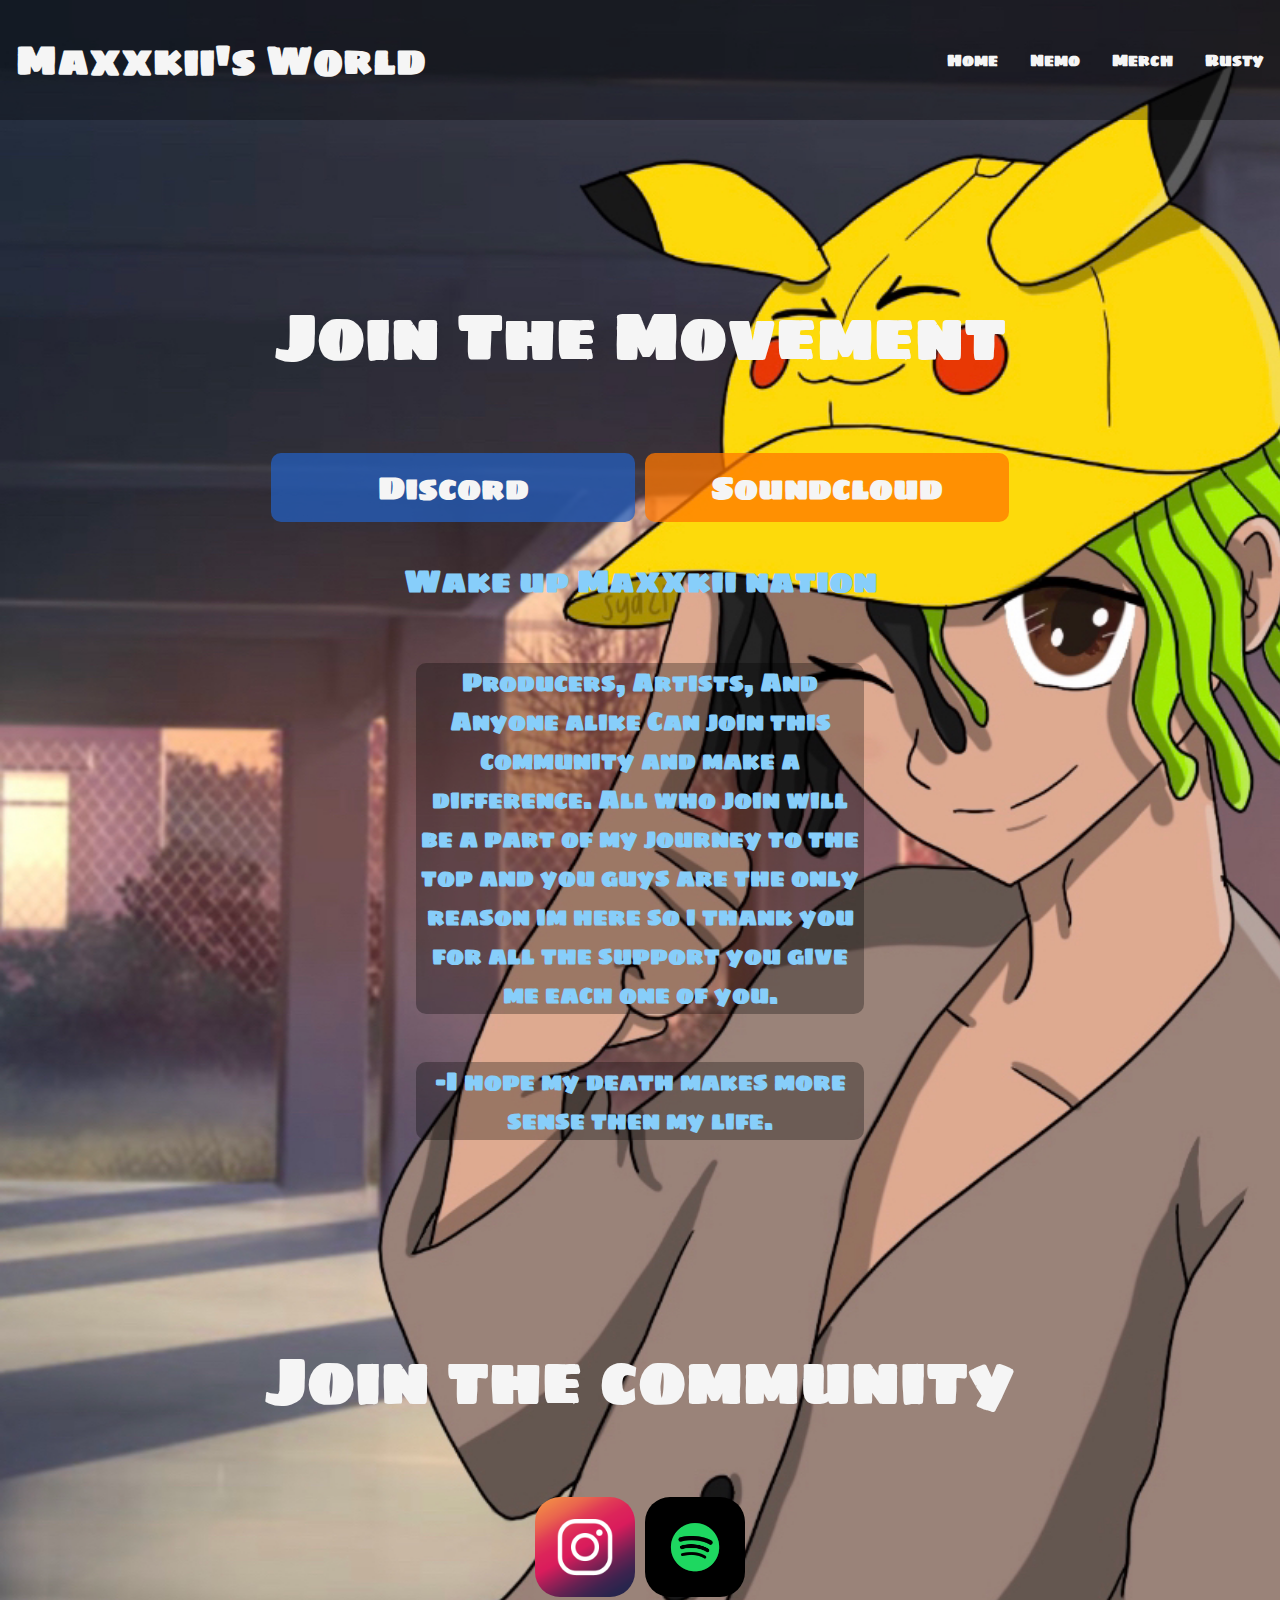
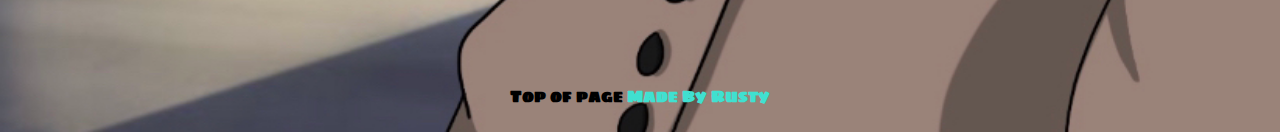
<file: index.html>
<!DOCTYPE HTML>
<html>
    <head>
        <title>Maxxkii's World</title>
        <link rel="stylesheet" href="style.css"/>
        <link rel="preconnect" href="https://fonts.gstatic.com">
        <link href="https://fonts.googleapis.com/css2?family=Sigmar+One&display=swap" rel="stylesheet">
    </head>
    <body class="Panda"id="top">
        <div class="container">
            <nav>            
                 <h1 id="one">Maxxkii's World </h1>  
                 <ul>
                    <li><a href = "index.html">Home</a></li>
                    <li><a href = "Nemo.html">Nemo</a></li>
                    <li><a href = "Merch.html">Merch</a></li>
                    <li><a href = "Rusty.html">Rusty</a></li>
                 </ul>   
            </nav>  
        </div>
        <div class="content">  
                <p>Join The Movement</p>
            <div id="buttons">
            <a class="button" id="Discord" target="_blank" rel="noopener noreferrer" href="https://discord.gg/SagG6RE9eZ">
                Discord
                </a>
                <a class="button" id="Soundcloud" target="_blank" rel="noopener noreferrer" href="https://soundcloud.com/maxxkii">
                Soundcloud
                </a>
            </div>
            <p id ="Wake">Wake up Maxxkii nation</p>
            <p id ="Text">
                Producers, Artists, And Anyone alike Can join this community 
                and make a difference. All who join will be a part of my journey to the top and you guys are the only reason
                im here so i thank you for all the support you give me each one of you.
            </p>
                <p id ="Text">
                    -I hope my death makes more sense then my life.
            </p>
        </div>
            <div class="content">  
                <p>Join the community</p>
                <div id="buttons">
                    <a target="_blank" rel="noopener noreferrer" href="https://www.instagram.com/maxxkii.official">
                        <img class="social" src="img/Instagram.png"/>
                    </a>
                    <a target="_blank" rel="noopener noreferrer" href="https://open.spotify.com/artist/0axaYAC7smen7NsAKERI2p">
                        <img class="social" src="img/Spotify.png"/>
                    </a>
                </div>
                <div>
                    <a href ="#top" id ="Rusty">
                    Top of page  
                    </a>
                    <a id="Top" target="_blank" rel="noopener noreferrer" href="https://www.Instagram.com/RustyBeats.Live">
                        Made By Rusty
                    </a>
                </div>
            </div>
    </body>
</html>
</file>
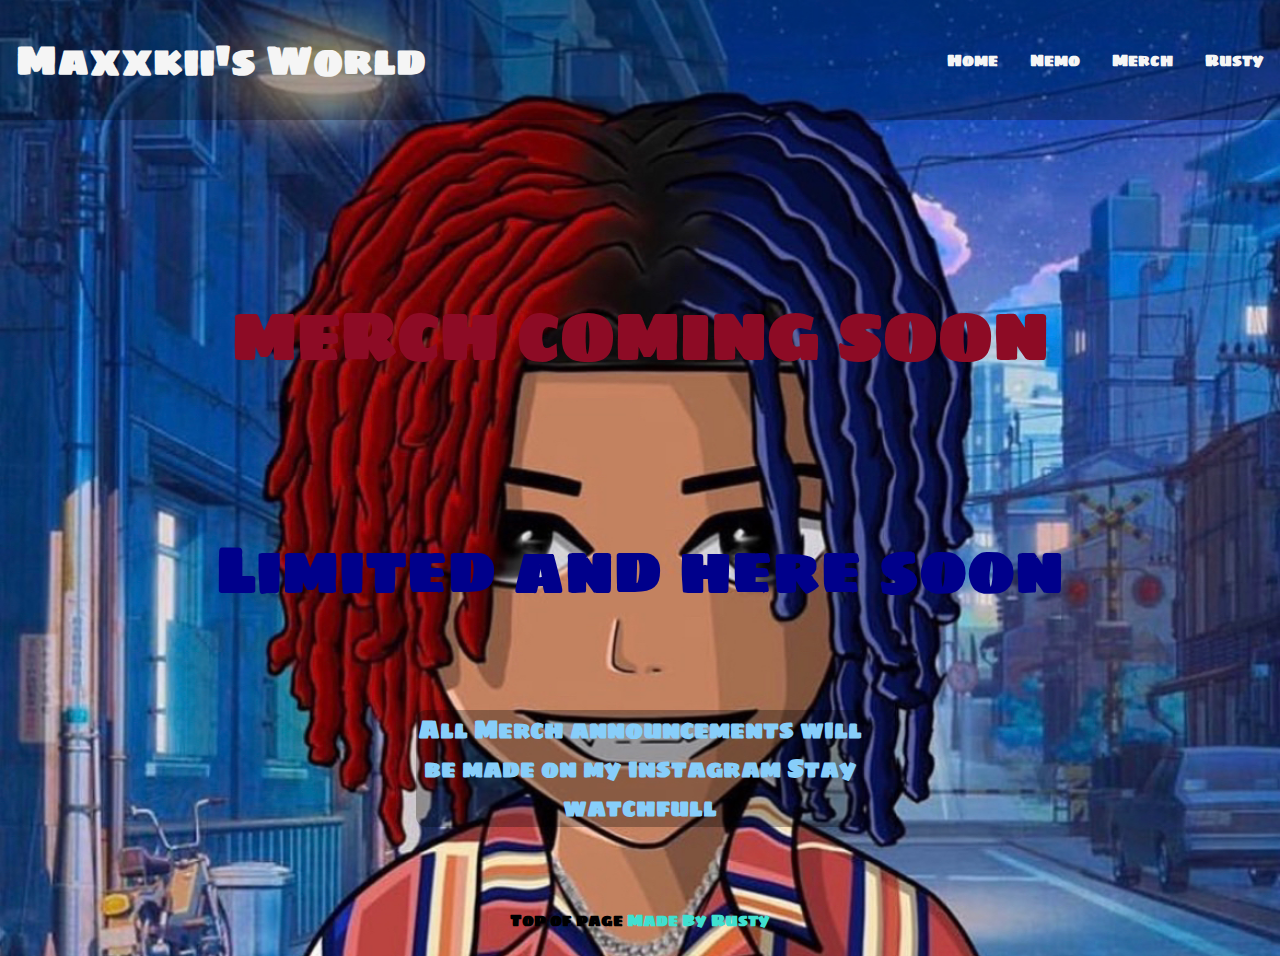
<file: Merch.html>
<!DOCTYPE HTML>
<html>
    <head>
        <title>Maxxkii's World</title>
        <link rel="stylesheet" href="style.css"/>
        <link rel="preconnect" href="https://fonts.gstatic.com">
        <link href="https://fonts.googleapis.com/css2?family=Sigmar+One&display=swap" rel="stylesheet">
    </head>
    <body class="Panda3">
        <div class="container">
            <nav>            
                 <h1 id="one">Maxxkii's World </h1>  
                 <ul>
                    <li><a href = "index.html">Home</a></li>
                    <li><a href = "Nemo.html">Nemo</a></li>
                    <li><a href = "Merch.html">Merch</a></li>
                    <li><a href = "Rusty.html">Rusty</a></li>
                 </ul>   
            </nav>  
        </div>
            <div class="content">  
                <p id="MERCH">MERCH COMING SOON</p>
                <p id="Get">Limited and here soon</p>
                <p id="Text">All Merch announcements will be made on my instagram Stay watchfull</p>
                <div>
                    <a href ="#top" id ="Rusty">
                    Top of page  
                    </a>
                    <a id="Top" target="_blank" rel="noopener noreferrer" href="https://www.Instagram.com/RustyBeats.Live">
                        Made By Rusty
                    </a>
                </div>
             </div>
        </div>
    </body>
</html>
</file>
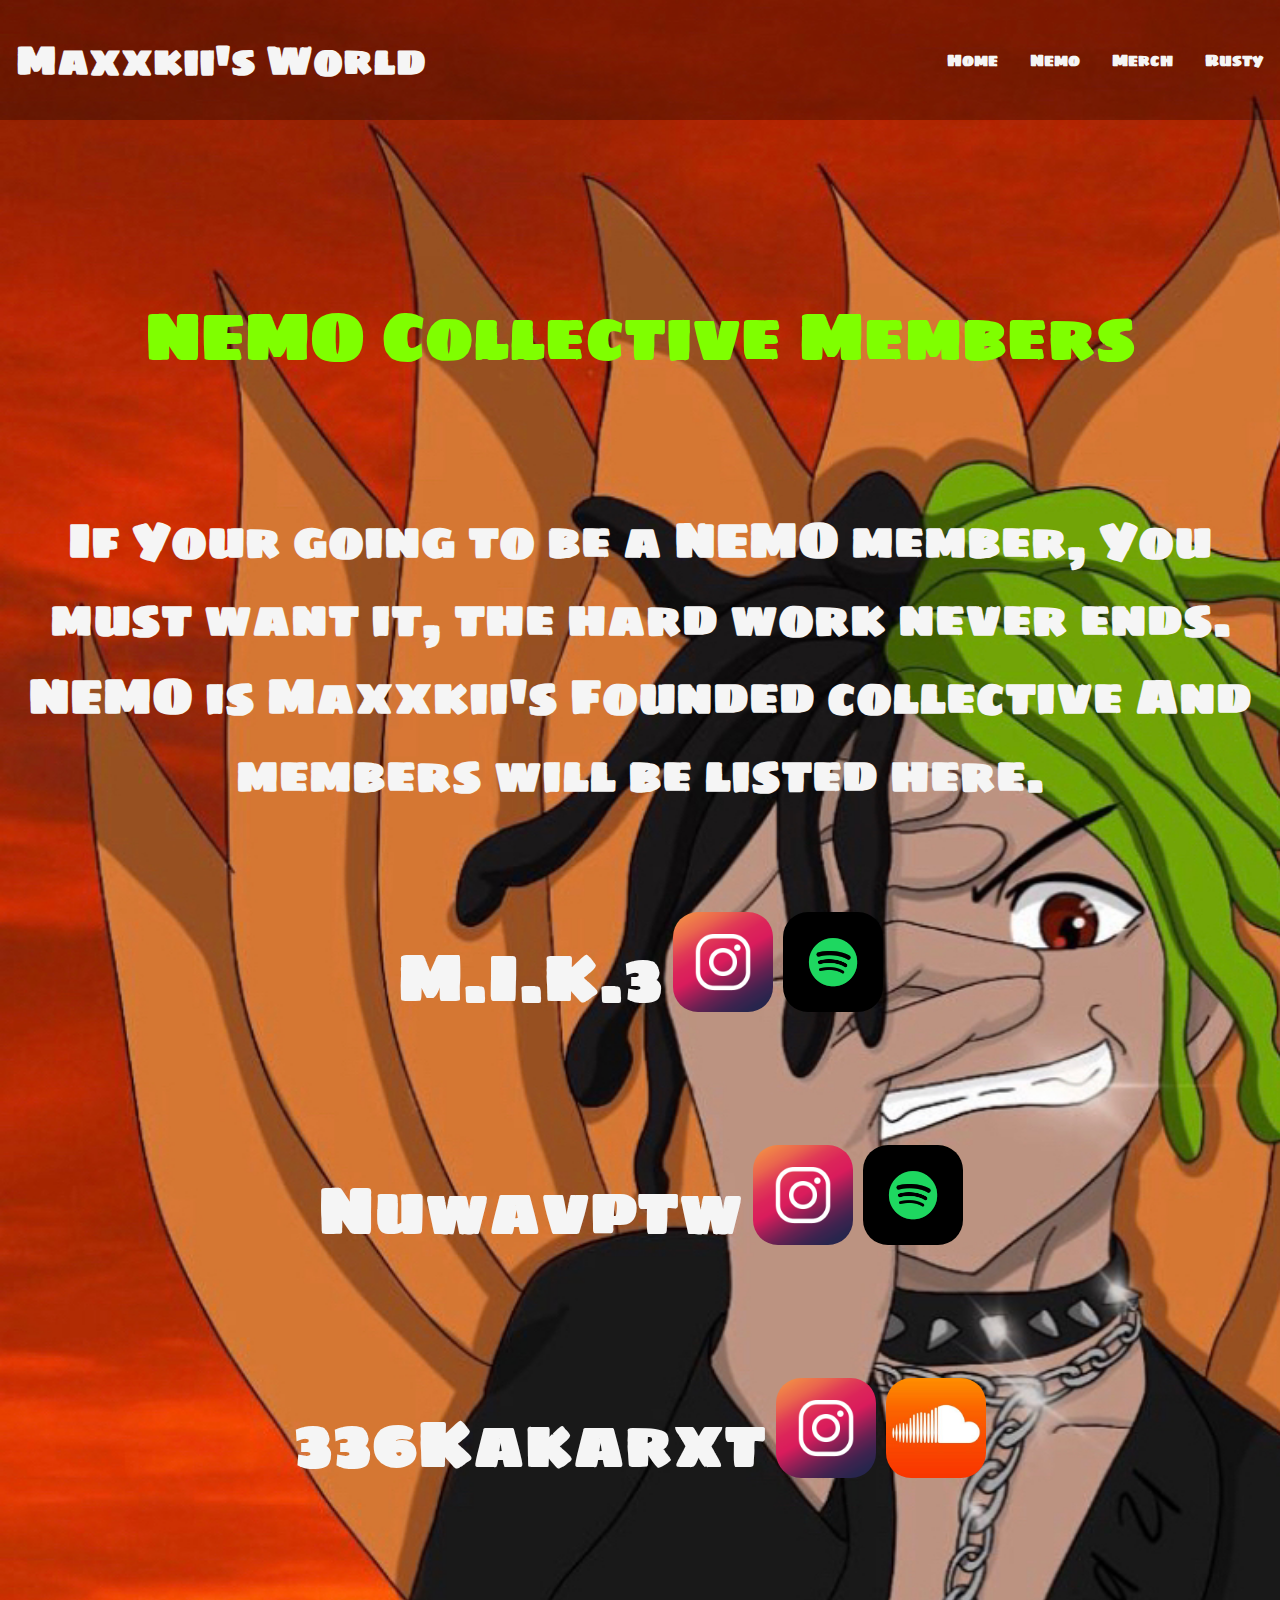
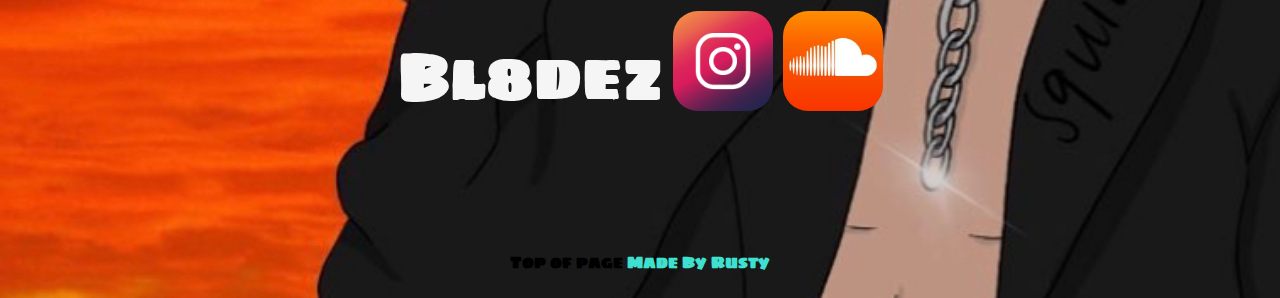
<file: Nemo.html>
<!DOCTYPE HTML>
<html>
    <head>
        <title>Maxxkii's World</title>
        <link rel="stylesheet" href="style.css"/>
        <link rel="preconnect" href="https://fonts.gstatic.com">
        <link href="https://fonts.googleapis.com/css2?family=Sigmar+One&display=swap" rel="stylesheet">
    </head>
    <body class="Panda2">
        <div class="container">
            <nav>            
                 <h1 id="one">Maxxkii's World </h1>  
                 <ul>
                    <li><a href = "index.html">Home</a></li>
                    <li><a href = "Nemo.html">Nemo</a></li>
                    <li><a href = "Merch.html">Merch</a></li>
                    <li><a href = "Rusty.html">Rusty</a></li>
                 </ul>   
            </nav>  
        </div>
        <div class="content">  
            <p id="Collective">NEMO Collective Members</p>
            <p id="Restless">If Your going to be a NEMO member, 
                You must want it, the hard work never ends. NEMO is Maxxkii's Founded collective And members will be listed here.</p>
            <div id="buttons">
                <p>M.I.K.3</p>
                <a target="_blank" rel="noopener noreferrer" href="https://www.instagram.com/m.i.k.3_official/">
                    <img class="social" src="img/Instagram.png"/>
                </a>
                <a target="_blank" rel="noopener noreferrer" href="https://open.spotify.com/artist/2hQRylKz6uyzDmK6EpMSCi">
                    <img class="social" src="img/Spotify.png"/>
            </div>
            <div id="buttons">
                <p>Nuwavptw</p>
                <a target="_blank" rel="noopener noreferrer" href="https://www.instagram.com/Nuwavptw">
                    <img class="social" src="img/Instagram.png"/>
                </a>
                <a target="_blank" rel="noopener noreferrer" href="https://open.spotify.com/artist/4JWppEBBkvbQeHVUiU8jiC">
                    <img class="social" src="img/Spotify.png"/>
            </div>
            <div id="buttons">
                <p>336Kakarxt</p>
                <a target="_blank" rel="noopener noreferrer" href="https://www.instagram.com/336Kakarxt">
                    <img class="social" src="img/Instagram.png"/>
                </a>
                <a target="_blank" rel="noopener noreferrer" href="https://soundcloud.com/336kakarxt">
                    <img class="social" src="img/Soundcloud.jpg"/>
            </div>
            <div id="buttons">
            <p>Bl8dez</p>
            <a target="_blank" rel="noopener noreferrer" href="https://www.instagram.com/bl8dez/">
                <img class="social" src="img/Instagram.png"/>
            </a>
            <a target="_blank" rel="noopener noreferrer" href="https://soundcloud.com/bl8dez">
                <img class="social" src="img/Soundcloud.jpg"/>
            </div>
            <div>
                <a href ="#top" id ="Rusty">
                Top of page  
                </a>
                <a id="Top" target="_blank" rel="noopener noreferrer" href="https://www.Instagram.com/RustyBeats.Live">
                    Made By Rusty
                </a>
            </div>
        </div>
    </body>
</html>
</file>
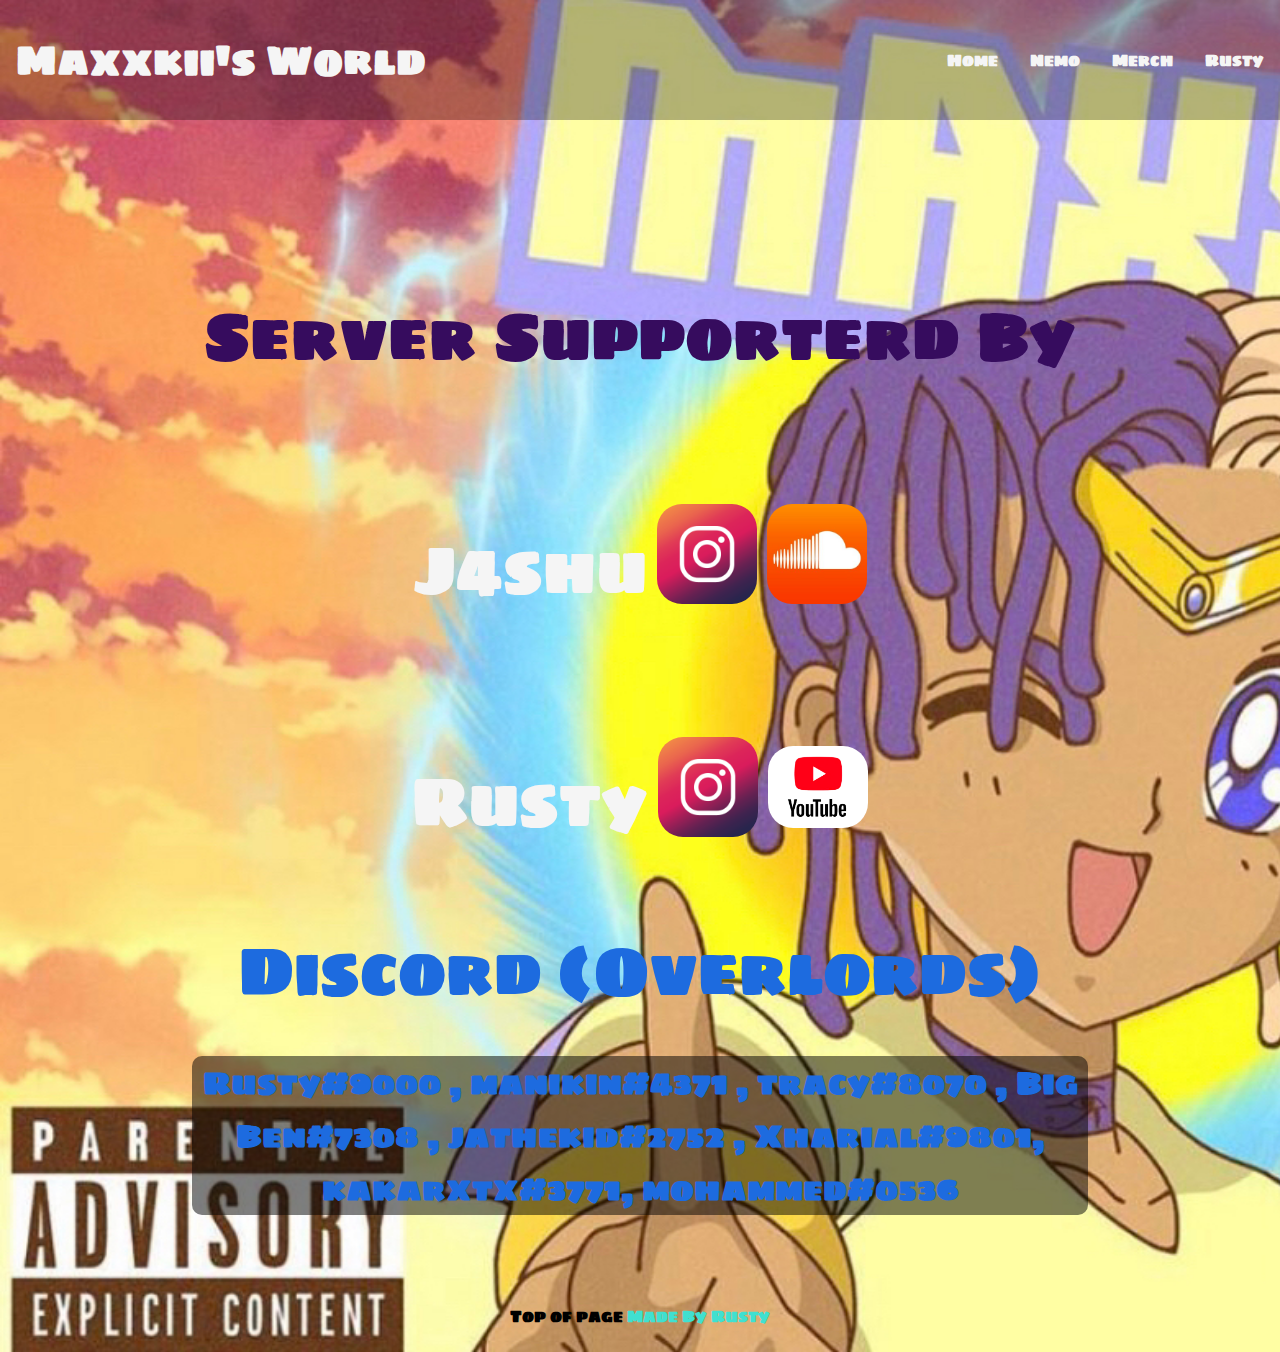
<file: Rusty.html>
<!DOCTYPE HTML>
<html>
    <head>
        <title>Maxxkii's World</title>
        <link rel="stylesheet" href="style.css"/>
        <link rel="preconnect" href="https://fonts.gstatic.com">
        <link href="https://fonts.googleapis.com/css2?family=Sigmar+One&display=swap" rel="stylesheet">
    </head>
    <body class="Panda4">
        <div class="container">
            <nav>            
                 <h1 id="one">Maxxkii's World </h1>  
                 <ul>
                    <li><a href = "index.html">Home</a></li>
                    <li><a href = "Nemo.html">Nemo</a></li>
                    <li><a href = "Merch.html">Merch</a></li>
                    <li><a href = "Rusty.html">Rusty</a></li>
                 </ul>   
            </nav>  
        </div>
        <div class="content">
            <p id="Server">Server Supporterd By</p>
            <div id="buttons">
                <p>J4shu</p>
                <a target="_blank" rel="noopener noreferrer" href="https://www.instagram.com/J4shu">
                    <img class="social" src="img/Instagram.png"/>
                </a>
                <a target="_blank" rel="noopener noreferrer" href="https://soundcloud.app.goo.gl/v5gtNRxjJZTENG5e8">
                    <img class="social" src="img/Soundcloud.jpg"/>
                </a>
            </div>
            <div id="buttons">
                <p>Rusty</p>
                <a target="_blank" rel="noopener noreferrer" href="https://www.instagram.com/RustyBeats.Live/">
                    <img class="social" src="img/Instagram.png"/>
                </a>
                <a target="_blank" rel="noopener noreferrer" href="https://www.youtube.com/channel/UCWAUVLYFpi1xnxRyXWqPxRg">
                    <img class="social" src="img/Youtube.png"/>
                </a>
            </div>
            <div>
                <a id="Overlords" target="_blank" rel="noopener noreferrer" href="https://www.Instagram.com/RustyBeats.Live">
                    Discord (Overlords)
                </a>
            </div>
            <p id="Underlords">
                Rusty#9000
                , manikin#4371
                , tracy#8070
                , Big Ben#7308
                , jathekid#2752
                , Xharial#9801, kakarxtx#3771, mohammed#0536
            </p>
            <div>
                <a href ="#top" id ="Rusty">
                    Top of page  
                </a>
                <a id="Top" target="_blank" rel="noopener noreferrer" href="https://discord.gg/SagG6RE9eZ">
                    Made By Rusty
                </a>
            </div>
        </div>
    </body>
</html>
</file>
<file: style.css>
html, body {
    margin: 0;
}

body { 
    background-repeat: no-repeat;
    background-size: cover;
    color:whitesmoke;
    font-family: 'Sigmar One';
}
nav {
    display: flex;
    justify-content: space-between;
    align-items: center;
    flex-wrap: wrap;
}

nav ul{
    display: flex;
    justify-content: right;
    list-style-type: none;
}
nav ul li {
    margin: 0 1rem;
    font-weight: 700;
}
.content {
    display:flex;
    flex-direction: column;
    align-items: center;
    text-align: center;
    font-size: 4rem;
    margin-top: 100px;
    font-weight: 800;
}
.button {
    width: 300px;
    font-size: 2rem;
    border: none;
    color: whitesmoke;
    padding: .5rem 2rem;
    cursor: pointer;
    transition: all .3s ease;
    border-radius: 10px;
}
.button:hover {
    background-color: #08347a;
}
#one {
    font-size: 2.5rem;
    margin-left: 1rem;
}
#two {
    text-align: center;
}
#Soundcloud {
    background-color: rgba(255, 119, 0, 0.75);
}
#Discord {
    background-color:rgba(36, 95, 191, 0.75) ;
}
a {
    color: inherit;
    text-decoration: inherit;
}
#buttons {
    width: 100%;
    display: flex;
    flex-direction: row;
    justify-content: center;
    align-items: center;
    gap: 10px;
    flex-wrap: wrap;
}
#Wake {
    color:lightskyblue;
    font-size: 2rem
}
#Text {
    border-radius: 10px;
    background-color: rgba(0, 0, 0, 0.295);
    color:lightskyblue;
    font-size: 1.5rem;
    width: 35%;
}
#Text:hover {
    cursor: pointer;
    transition: all .3s ease;
    background-color: rgba(0, 0, 0, 0.400);
}
#Top{
    font-size: 1rem;
    flex-direction: column;
    text-align: center;
    gap: 50px;
    color: turquoise;
}
#Rusty{
    text-align: center;
    font-size: 1rem;
    flex-direction: column;
    gap: 50px;
    color: black;
}
.container {
    background-color: rgba(0, 0, 0, 0.295);
}
.social {
    width: 100px;
    border-radius: 25px;
    flex-direction: column;
    gap: 50px;
}
.Panda{
    background-image: url('img/Maxxkii.png');
}
.Panda2{
    background-image: url('img/Maxxkii2.png');
}
.Panda3{
    background-image: url('img/Maxxkii3.png');
}
.Panda4{
    background-image: url('img/Maxxkii4.png');
}
#Collective{
    color: chartreuse;
}
#Underlords {
    color: #1d6bdf  ;
    font-size: 2rem;
    border-radius: 10px;
    background-color: rgba(0, 0, 0, 0.500);
    width: 70%;
}
#Overlords {
    color: #1d6bdf
}
#Underlords:hover{
    cursor: pointer;
    transition: all .3s ease;
    background-color: rgba(0, 0, 0, 0.650);
}
#Server {
    font-size: 4rem;
    color: rgb(54, 12, 94);
}
#Restless {
    font-size: 3rem;
}
#MERCH {
    color: rgb(141, 11, 37);
}
#Get {
    color: darkblue;
}
</file>
